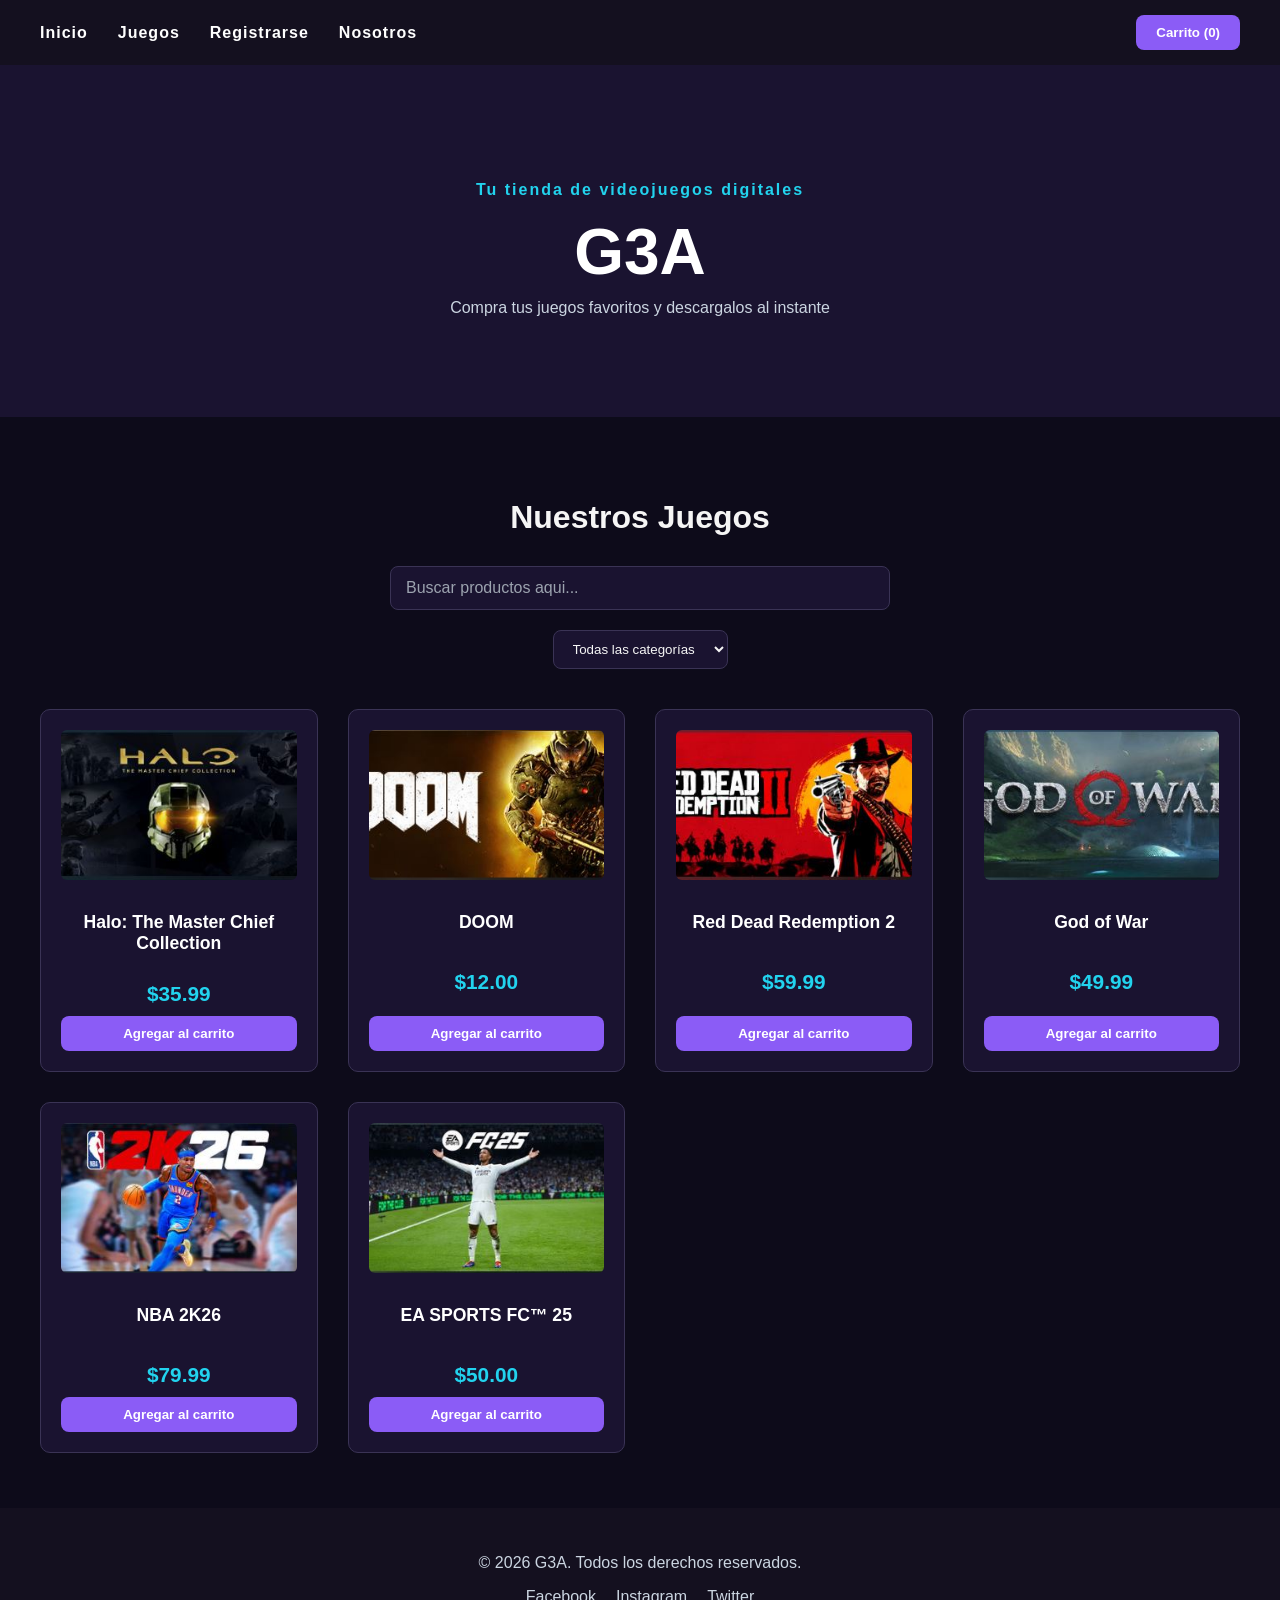
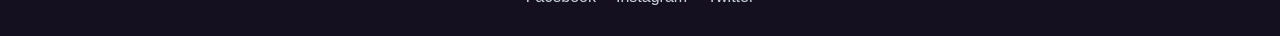
<file: index.html>
<!DOCTYPE html>
<html lang="es">
<head>
    <meta charset="UTF-8">
    <meta name="viewport" content="width=device-width, initial-scale=1.0">
    <link rel="stylesheet" href="./estilos.css">
    <title>G3A</title>
</head>
<body>


    <header>
        <nav>
            <a href="#inicio">Inicio</a>
            <a href="#productos">Juegos</a>
            <a href="registro.html">Registrarse</a>
            <a href="nosotros.html">Nosotros</a>
        </nav>

        <button type="button" id="btnCarrito" onclick="abrirCarrito()">
            Carrito (<span id="contadorCarrito">0</span>)
        </button>
    </header>


    <section class="titulo" id="inicio">
        <p class="subtitulo">Tu tienda de videojuegos digitales</p>
        <h1>G3A</h1>
        <p class="descripcion">Compra tus juegos favoritos y descargalos al instante</p>
    </section>


    <main>

        <section id="productos">
            <h2>Nuestros Juegos</h2>


            <div class="buscador-contenedor">
                <input type="text" id="buscador" placeholder="Buscar productos aqui..." onkeyup="filtrarProductos()">
            </div>


            <div class="categoria-contenedor">
                <select id="categoria" onchange="filtrarProductos()">
                    <option value="todas">Todas las categorías</option>
                    <option value="accion">Acción</option>
                    <option value="aventura">Aventura</option>
                    <option value="deportes">Deportes</option>
                </select>
            </div>

            <div class="grid-productos">

                <article class="producto" data-categoria="accion">
                    <img src="./img/The Master Chief Collection.JPG" alt="Halo: The Master Chief Collection">
                    <h3>Halo: The Master Chief Collection</h3>
                    <p class="precio">$35.99</p>
                    <button type="button" onclick="agregarCarrito('Halo: The Master Chief Collection', 35.99)">Agregar al carrito</button>
                </article>


                <article class="producto" data-categoria="accion">
                    <img src="./img/DOOM.JPG" alt="DOOM">
                    <h3>DOOM</h3>
                    <p class="precio">$12.00</p>
                    <button type="button" onclick="agregarCarrito('DOOM', 12.00)">Agregar al carrito</button>
                </article>


                <article class="producto" data-categoria="aventura">
                    <img src="./img/Red Dead Redemption 2.JPG" alt="Red Dead Redemption 2">
                    <h3>Red Dead Redemption 2</h3>
                    <p class="precio">$59.99</p>
                    <button type="button" onclick="agregarCarrito('Red Dead Redemption 2', 59.99)">Agregar al carrito</button>
                </article>

                <article class="producto" data-categoria="aventura">
                    <img src="./img/God of War.JPG" alt="God of War">
                    <h3>God of War</h3>
                    <p class="precio">$49.99</p>
                    <button type="button" onclick="agregarCarrito('God of War', 49.99)">Agregar al carrito</button>
                </article>


                <article class="producto" data-categoria="deportes">
                    <img src="./img/NBA 2K26.JPG" alt="NBA 2K26">
                    <h3>NBA 2K26</h3>
                    <p class="precio">$79.99</p>
                    <button type="button" onclick="agregarCarrito('NBA 2K26', 79.99)">Agregar al carrito</button>
                </article>


                <article class="producto" data-categoria="deportes">
                    <img src="./img/EA SPORTS FC™ 25.JPG" alt="EA SPORTS FC™ 25">
                    <h3>EA SPORTS FC™ 25</h3>
                    <p class="precio">$50.00</p>
                    <button type="button" onclick="agregarCarrito('EA SPORTS FC™ 25', 50.00)">Agregar al carrito</button>
                </article>

            </div>
        </section>

    </main>

    <footer>
        <p>&copy; 2026 G3A. Todos los derechos reservados.</p>
        <nav>
            <a href="#">Facebook</a>
            <a href="#">Instagram</a>
            <a href="#">Twitter</a>
        </nav>
    </footer>

    <script src="./filtrar.js"></script>
    <script src="./carrito.js"></script>

</body>
</html>
</file>
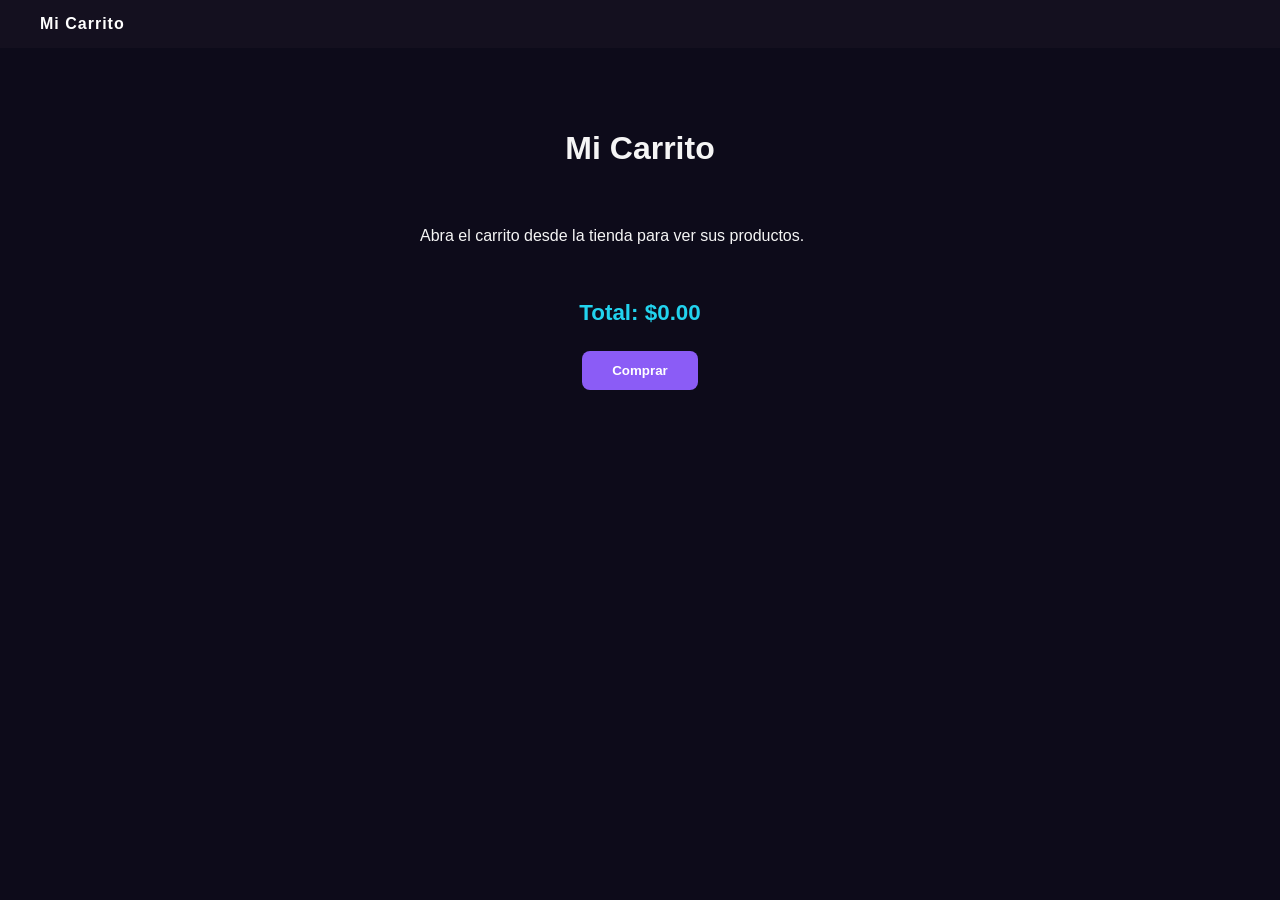
<file: carrito.html>
<!DOCTYPE html>
<html lang="es">
<head>
    <meta charset="UTF-8">
    <meta name="viewport" content="width=device-width, initial-scale=1.0">
    <link rel="stylesheet" href="./estilos.css">
    <title>G3A - Carrito</title>
</head>
<body>

    <header>
        <nav>
            <a>Mi Carrito</a>
        </nav>
    </header>


    <main>
        <section>
            <h2>Mi Carrito</h2>

            <div class="carrito-contenedor" id="listaCarrito">
            
            </div>

            <p id="totalCarrito">Total: $0.00</p>

            <button type="button" id="btnComprar" onclick="comprar()">Comprar</button>
        </section>
    </main>

    <script src="./carrito.js"></script>
</body>
</html>
</file>
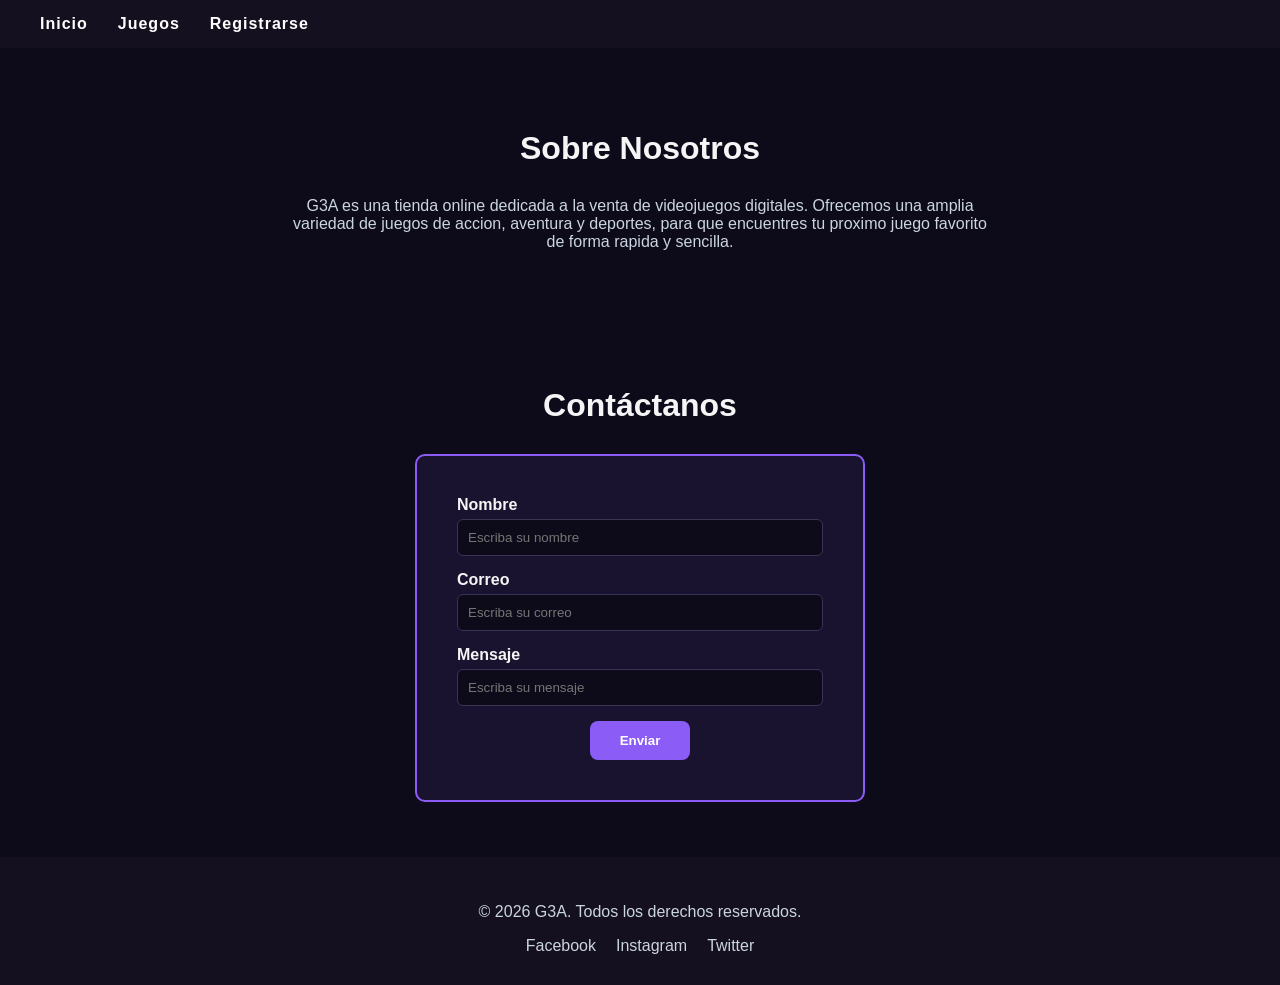
<file: nosotros.html>
<!DOCTYPE html>
<html lang="es">
<head>
    <meta charset="UTF-8">
    <meta name="viewport" content="width=device-width, initial-scale=1.0">
    <link rel="stylesheet" href="./estilos.css">
    <title>G3A - Nosotros y Contacto</title>
</head>
<body>

    <header>
        <nav>
            <a href="index.html">Inicio</a>
            <a href="index.html#productos">Juegos</a>
            <a href="registro.html">Registrarse</a>
        </nav>
    </header>

    <main>

        <section id="nosotros">
            <h2>Sobre Nosotros</h2>
            <p>
                G3A es una tienda online dedicada a la venta de videojuegos digitales.
                Ofrecemos una amplia variedad de juegos de accion, aventura y deportes,
                para que encuentres tu proximo juego favorito de forma rapida y sencilla.
            </p>
        </section>

        <section id="contacto">
            <h2>Contáctanos</h2>

            <form class="formulario-contenedor">

                <label for="nombre">Nombre</label>
                <input type="text" id="nombre" name="nombre" placeholder="Escriba su nombre">

                <label for="correo">Correo</label>
                <input type="email" id="correo" name="correo" placeholder="Escriba su correo">

                <label for="mensaje">Mensaje</label>
                <input type="text" id="mensaje" name="mensaje" placeholder="Escriba su mensaje">

                <button type="submit">Enviar</button>
            </form>
        </section>

    </main>

    <footer>
        <p>&copy; 2026 G3A. Todos los derechos reservados.</p>
        <nav>
            <a href="#">Facebook</a>
            <a href="#">Instagram</a>
            <a href="#">Twitter</a>
        </nav>
    </footer>

</body>
</html>
</file>
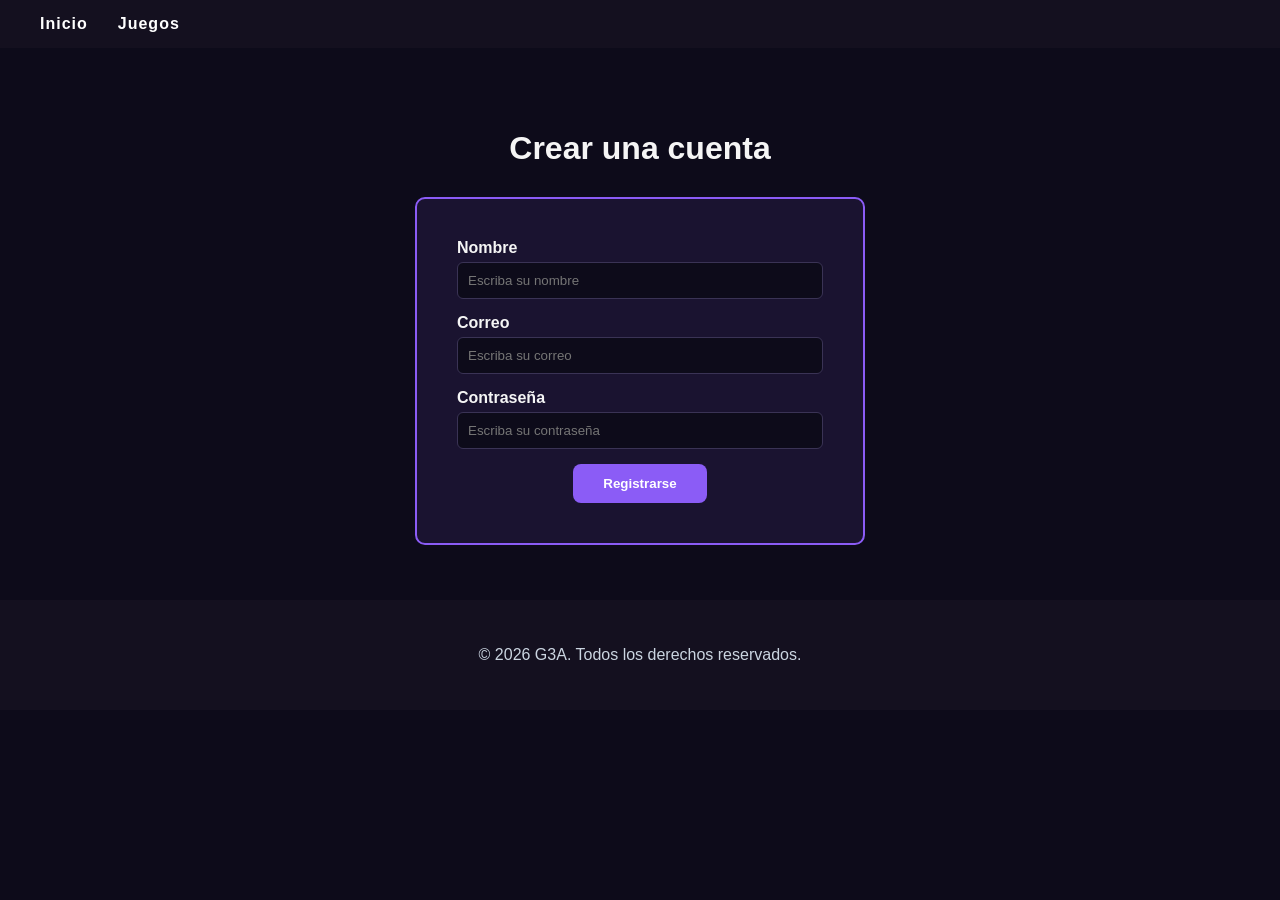
<file: registro.html>
<!DOCTYPE html>
<html lang="es">
<head>
    <meta charset="UTF-8">
    <meta name="viewport" content="width=device-width, initial-scale=1.0">
    <link rel="stylesheet" href="./estilos.css">
    <title>G3A - Registro</title>
</head>
<body>

    <header>
        <nav>
            <a href="index.html">Inicio</a>
            <a href="index.html#productos">Juegos</a>
        </nav>
    </header>

    <main>
        <section>
            <h2>Crear una cuenta</h2>

            <form class="formulario-contenedor" onsubmit="return validarRegistro()">

                <label for="nombre">Nombre</label>
                <input type="text" id="nombre" name="nombre" placeholder="Escriba su nombre" required>

                <label for="correo">Correo</label>
                <input type="email" id="correo" name="correo" placeholder="Escriba su correo" required>

                <label for="contrasena">Contraseña</label>
                <input type="password" id="contrasena" name="contrasena" placeholder="Escriba su contraseña" required>

                <button type="submit">Registrarse</button>
            </form>
        </section>
    </main>

    <footer>
        <p>&copy; 2026 G3A. Todos los derechos reservados.</p>
    </footer>

    <script src="./registro.js"></script>
</body>
</html>
</file>
<file: estilos.css>
* {
    box-sizing: border-box;
}

body {
    margin: 0;
    font-family: 'Segoe UI', Verdana, sans-serif;
    background-color: #0d0b1a;
    color: whitesmoke;
}

header {
    display: flex;
    justify-content: space-between;
    align-items: center;
    background-color: #14101f;
    padding: 15px 40px;
}

header nav {
    display: flex;
    gap: 30px;
}

header nav a {
    color: white;
    text-decoration: none;
    font-weight: bold;
    letter-spacing: 1px;
}

header nav a:hover {
    color: #22d3ee;
}

#btnCarrito {
    border: none;
    border-radius: 8px;
    padding: 10px 20px;
    background-color: #8b5cf6;
    color: white;
    font-weight: bold;
    cursor: pointer;
}

#btnCarrito:hover {
    background-color: #7c3aed;
}

.titulo {
    background-color: #1a1330;
    color: white;
    padding: 100px 60px;
    text-align: center;
}

.titulo .subtitulo {
    color: #22d3ee;
    font-weight: bold;
    letter-spacing: 2px;
}

.titulo h1 {
    font-size: 4rem;
    text-transform: uppercase;
    margin: 10px 0;
    color: #ffffff;
}

.titulo .descripcion {
    max-width: 700px;
    margin: 0 auto;
    font-size: 1rem;
    color: #cbd5e1;
}

section {
    padding: 55px 40px;
}

section h2 {
    text-align: center;
    font-size: 2rem;
    margin-bottom: 30px;
    color: whitesmoke;
}


.buscador-contenedor {
    max-width: 500px;
    margin: 0 auto 20px auto;
}

.buscador-contenedor input {
    width: 100%;
    padding: 12px 15px;
    border-radius: 8px;
    border: 1px solid #3a3355;
    background-color: #1a1330;
    color: whitesmoke;
    font-family: inherit;
    font-size: 1rem;
}

.buscador-contenedor input::placeholder {
    color: #9ca3af;
}

.categoria-contenedor {
    text-align: center;
    margin-bottom: 40px;
}

.categoria-contenedor select {
    padding: 10px 15px;
    border-radius: 8px;
    border: 1px solid #3a3355;
    background-color: #1a1330;
    color: whitesmoke;
    font-family: inherit;
}

.grid-productos {
    display: grid;
    grid-template-columns: repeat(auto-fit, minmax(250px, 1fr));
    gap: 30px;
    max-width: 1200px;
    margin: 0 auto;
}

.producto {
    background-color: #1a1330;
    border: 1px solid #3a3355;
    border-radius: 10px;
    padding: 20px;
    text-align: center;
    display: flex;
    flex-direction: column;
}

.producto img {
    width: 100%;
    height: 150px;
    object-fit: cover;
    border-radius: 6px;
    margin-bottom: 15px;
    background-color: #2a2245;
}

.producto h3 {
    color: white;
    font-size: 1.1rem;
    min-height: 30px;
}

.producto .precio {
    font-size: 1.3rem;
    font-weight: bold;
    color: #22d3ee;
    margin: 10px 0;
    flex-grow: 1;
}

.producto button {
    border: none;
    border-radius: 8px;
    padding: 10px 20px;
    background-color: #8b5cf6;
    color: white;
    font-weight: bold;
    cursor: pointer;
}

.producto button:hover {
    background-color: #7c3aed;
}

footer {
    background-color: #14101f;
    color: #cbd5e1;
    text-align: center;
    padding: 30px 0;
}

footer nav {
    display: flex;
    justify-content: center;
    gap: 20px;
    margin-top: 10px;
}

footer nav a {
    color: #cbd5e1;
    text-decoration: none;
}

footer nav a:hover {
    color: #22d3ee;
} 

/* registro.html */ 

.formulario-contenedor {
    background-color: #1a1330;
    border: 2px solid #8b5cf6;
    border-radius: 10px;
    max-width: 450px;
    padding: 40px;
    margin: 0 auto;
    display: flex;
    flex-direction: column;
    gap: 15px;
}

.formulario-contenedor label {
    font-weight: bold;
    margin-bottom: -10px;
}

.formulario-contenedor input {
    padding: 10px;
    border: 1px solid #3a3355;
    border-radius: 6px;
    background-color: #0d0b1a;
    color: whitesmoke;
    font-family: inherit;
}

.formulario-contenedor button {
    align-self: center;
    border: none;
    border-radius: 8px;
    padding: 12px 30px;
    background-color: #8b5cf6;
    color: white;
    font-weight: bold;
    cursor: pointer;
}

.formulario-contenedor button:hover {
    background-color: #7c3aed;
} 

/* Carrito */

.carrito-contenedor {
    max-width: 500px;
    margin: 0 auto;
    padding: 30px;
}

.item-carrito {
    background-color: #1a1330;
    border: 1px solid #3a3355;
    border-radius: 8px;
    padding: 15px;
    margin-bottom: 15px;
    display: flex;
    justify-content: space-between;
    align-items: center;
}

.item-carrito button {
    border: none;
    border-radius: 6px;
    padding: 6px 12px;
    background-color: #ef4444;
    color: white;
    cursor: pointer;
}

.item-carrito button:hover {
    background-color: #dc2626;
}

#totalCarrito {
    font-size: 1.4rem;
    font-weight: bold;
    color: #22d3ee;
    text-align: center;
    margin: 25px 0;
}

#btnComprar {
    display: block;
    margin: 0 auto;
    border: none;
    border-radius: 8px;
    padding: 12px 30px;
    background-color: #8b5cf6;
    color: white;
    font-weight: bold;
    cursor: pointer;
}

#btnComprar:hover {
    background-color: #7c3aed;
}

#nosotros {
    text-align: center;
}

#nosotros p {
    max-width: 700px;
    margin: 0 auto;
    color: #cbd5e1;
    font-size: 1rem;
}
</file>
